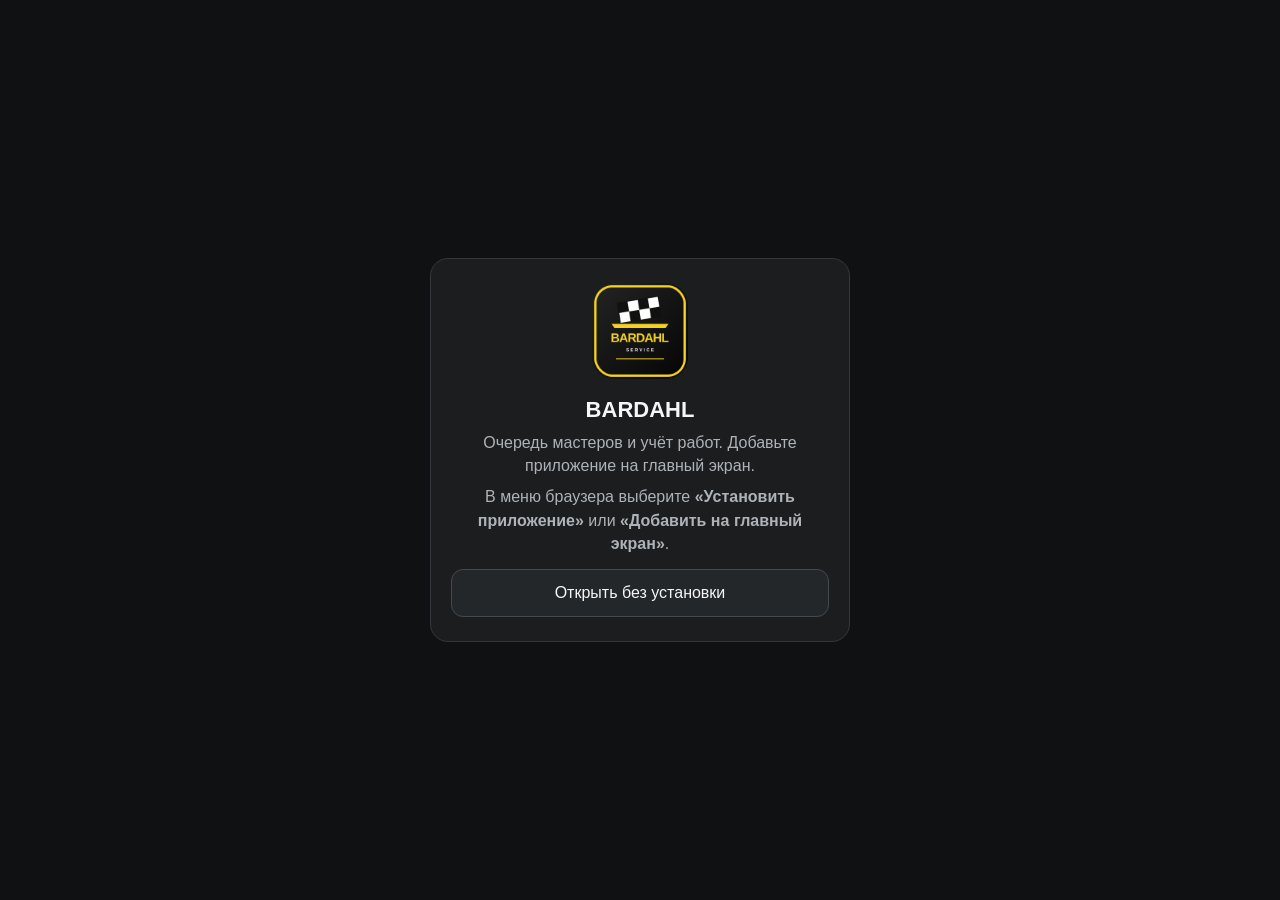
<file: install.html>
<!doctype html>
<html lang="ru">
<head>
<meta charset="utf-8"><meta name="viewport" content="width=device-width,initial-scale=1,viewport-fit=cover">
<meta name="theme-color" content="#111111"><meta name="apple-mobile-web-app-capable" content="yes"><meta name="apple-mobile-web-app-title" content="BARDAHL Queue">
<link rel="manifest" href="manifest.webmanifest"><link rel="icon" href="icon.svg" type="image/svg+xml"><link rel="apple-touch-icon" href="icon-180.png">
<title>Установить BARDAHL</title>
<style>
:root{--bg:#101112;--panel:#1b1d1f;--text:#f6f6f6;--muted:#aeb3b8;--yellow:#f4d21f;--line:#34383c}
*{box-sizing:border-box}
body{margin:0;min-height:100vh;background:var(--bg);color:var(--text);font:16px -apple-system,BlinkMacSystemFont,"Segoe UI",sans-serif;display:flex;align-items:center;justify-content:center;padding:20px}
.box{width:100%;max-width:420px;background:var(--panel);border:1px solid var(--line);border-radius:18px;padding:24px 20px;text-align:center}
img{width:96px;height:96px;border-radius:22px}
h1{font-size:22px;margin:14px 0 4px}
p{color:var(--muted);line-height:1.45;margin:8px 0}
button,a.btn{display:block;width:100%;margin-top:14px;border:0;border-radius:12px;padding:14px;font:700 16px inherit;font-family:inherit;background:var(--yellow);color:#111;text-decoration:none;cursor:pointer}
a.btn.second,button.second{background:#24272a;color:var(--text);border:1px solid #45494d}
ol{text-align:left;color:var(--text);line-height:1.6;padding-left:22px;margin:12px 0}
.hidden{display:none}
.hint{font-size:13px}
</style>
</head>
<body>
<div class="box">
  <img src="icon-512.png" alt="BARDAHL">
  <h1>BARDAHL</h1>
  <p>Очередь мастеров и учёт работ. Добавьте приложение на главный экран.</p>

  <div id="installed" class="hidden">
    <p>Приложение уже установлено.</p>
    <a class="btn" href="index.html">Открыть</a>
  </div>

  <div id="inapp" class="hidden">
    <p><b>Откройте эту ссылку в браузере</b> — Safari на iPhone или Chrome на Android. Из мессенджера установить нельзя.</p>
    <button type="button" id="copyBtn">Скопировать ссылку</button>
  </div>

  <div id="android" class="hidden">
    <button type="button" id="installBtn">Установить приложение</button>
  </div>

  <div id="ios" class="hidden">
    <ol>
      <li>Нажмите кнопку <b>«Поделиться»</b> <span aria-hidden="true">⬆︎</span> внизу Safari.</li>
      <li>Выберите <b>«На экран «Домой»»</b>.</li>
      <li>Нажмите <b>«Добавить»</b>.</li>
    </ol>
  </div>

  <div id="other" class="hidden">
    <p>В меню браузера выберите <b>«Установить приложение»</b> или <b>«Добавить на главный экран»</b>.</p>
  </div>

  <a class="btn second" id="openLink" href="index.html">Открыть без установки</a>
</div>
<script>
(function(){
  var ua=navigator.userAgent||'';
  var $=function(id){return document.getElementById(id)};
  var show=function(id){$(id).classList.remove('hidden')};
  var standalone=window.matchMedia('(display-mode: standalone)').matches||navigator.standalone===true;
  var ios=/iPad|iPhone|iPod/.test(ua)||(navigator.platform==='MacIntel'&&navigator.maxTouchPoints>1);
  var inapp=/FBAN|FBAV|Instagram|Telegram|Line\/|MicroMessenger|; wv\)|WhatsApp|Snapchat|TikTok/i.test(ua)||(ios&&!/Safari/.test(ua));
  var deferred=null;

  if('serviceWorker' in navigator){navigator.serviceWorker.register('./sw.js').catch(function(){})}

  if(standalone){show('installed');$('openLink').classList.add('hidden');return}
  if(inapp){
    show('inapp');
    $('copyBtn').onclick=function(){
      var url=location.href,b=this;
      var done=function(){b.textContent='Ссылка скопирована ✓'};
      if(navigator.clipboard){navigator.clipboard.writeText(url).then(done,function(){prompt('Скопируйте ссылку:',url)})}
      else prompt('Скопируйте ссылку:',url);
    };
    return;
  }
  if(ios){show('ios');return}

  window.addEventListener('beforeinstallprompt',function(e){
    e.preventDefault();deferred=e;$('other').classList.add('hidden');show('android');
  });
  window.addEventListener('appinstalled',function(){
    $('android').classList.add('hidden');show('installed');$('openLink').classList.add('hidden');
  });
  $('installBtn').onclick=function(){
    if(!deferred)return;
    deferred.prompt();
    deferred.userChoice.then(function(){deferred=null;$('android').classList.add('hidden');show('other')});
  };
  // shown until the browser offers the native install prompt
  show('other');
})();
</script>
</body>
</html>
</file>
